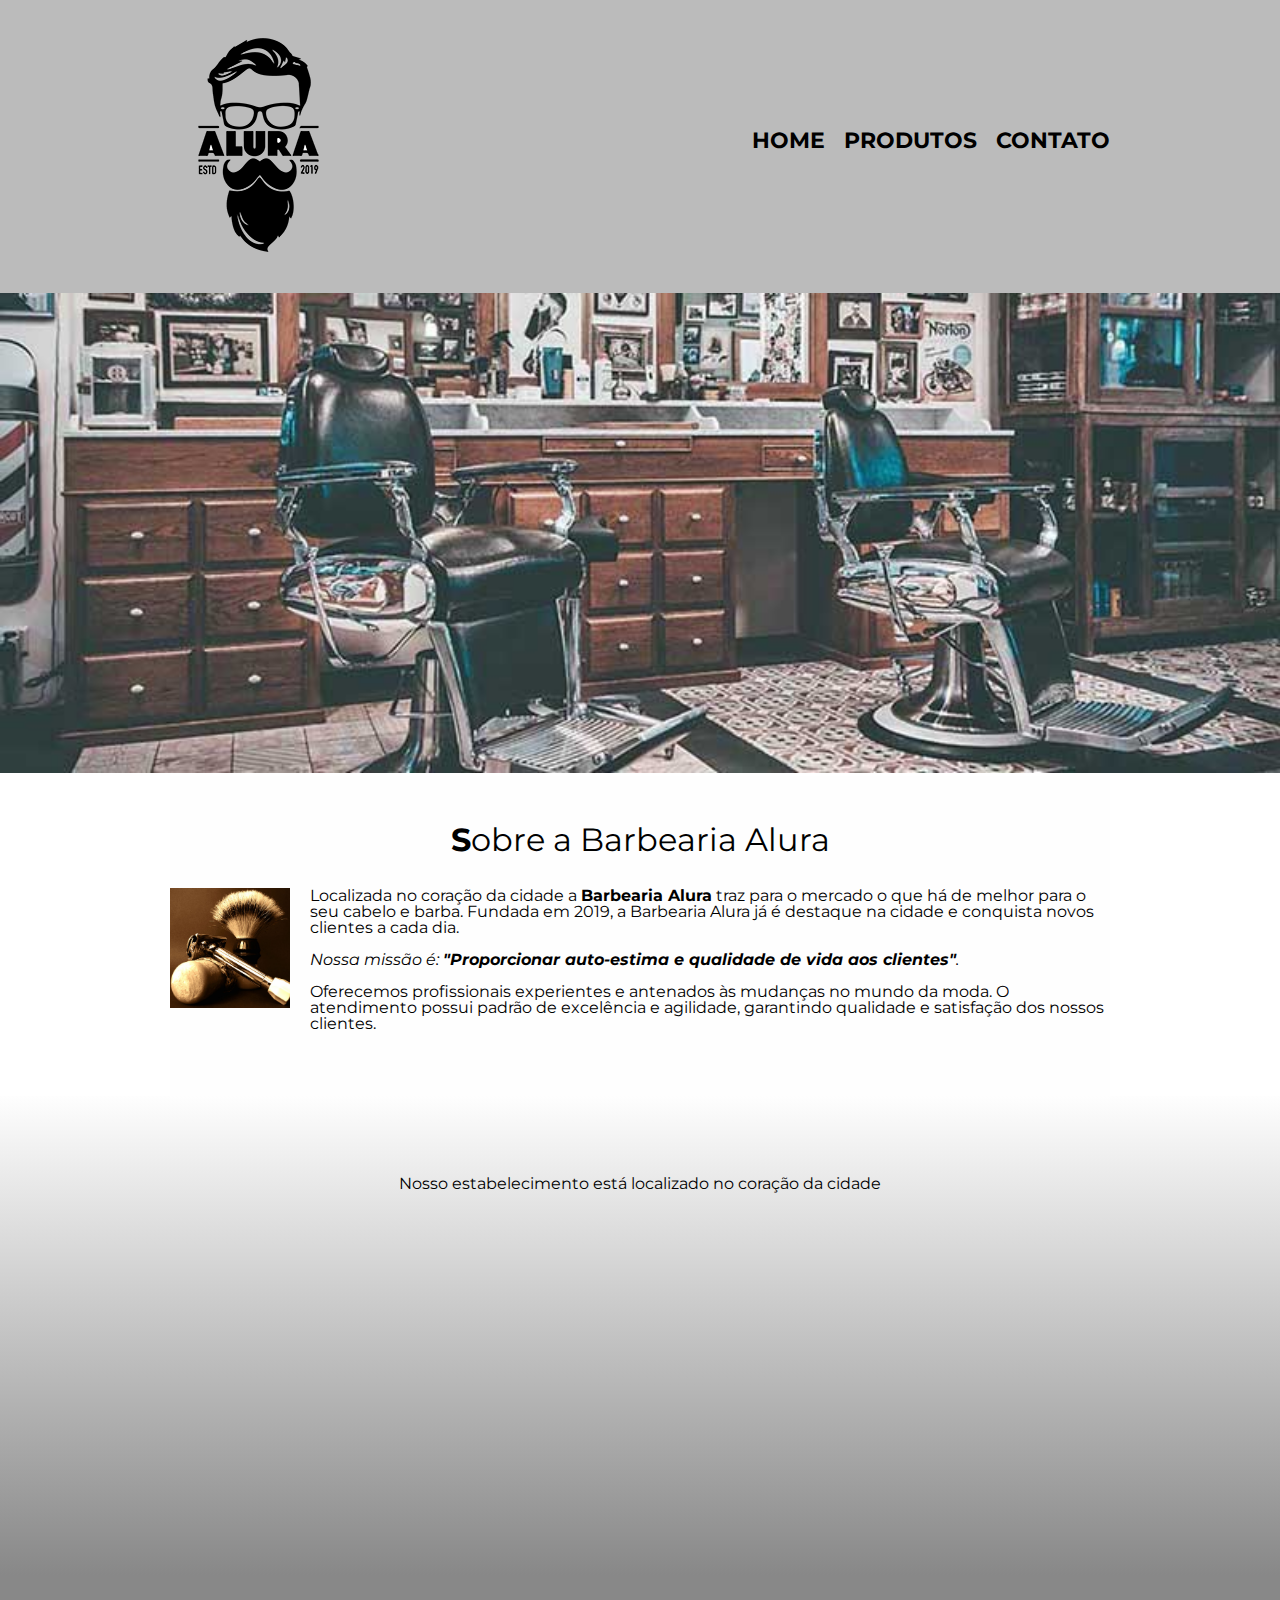
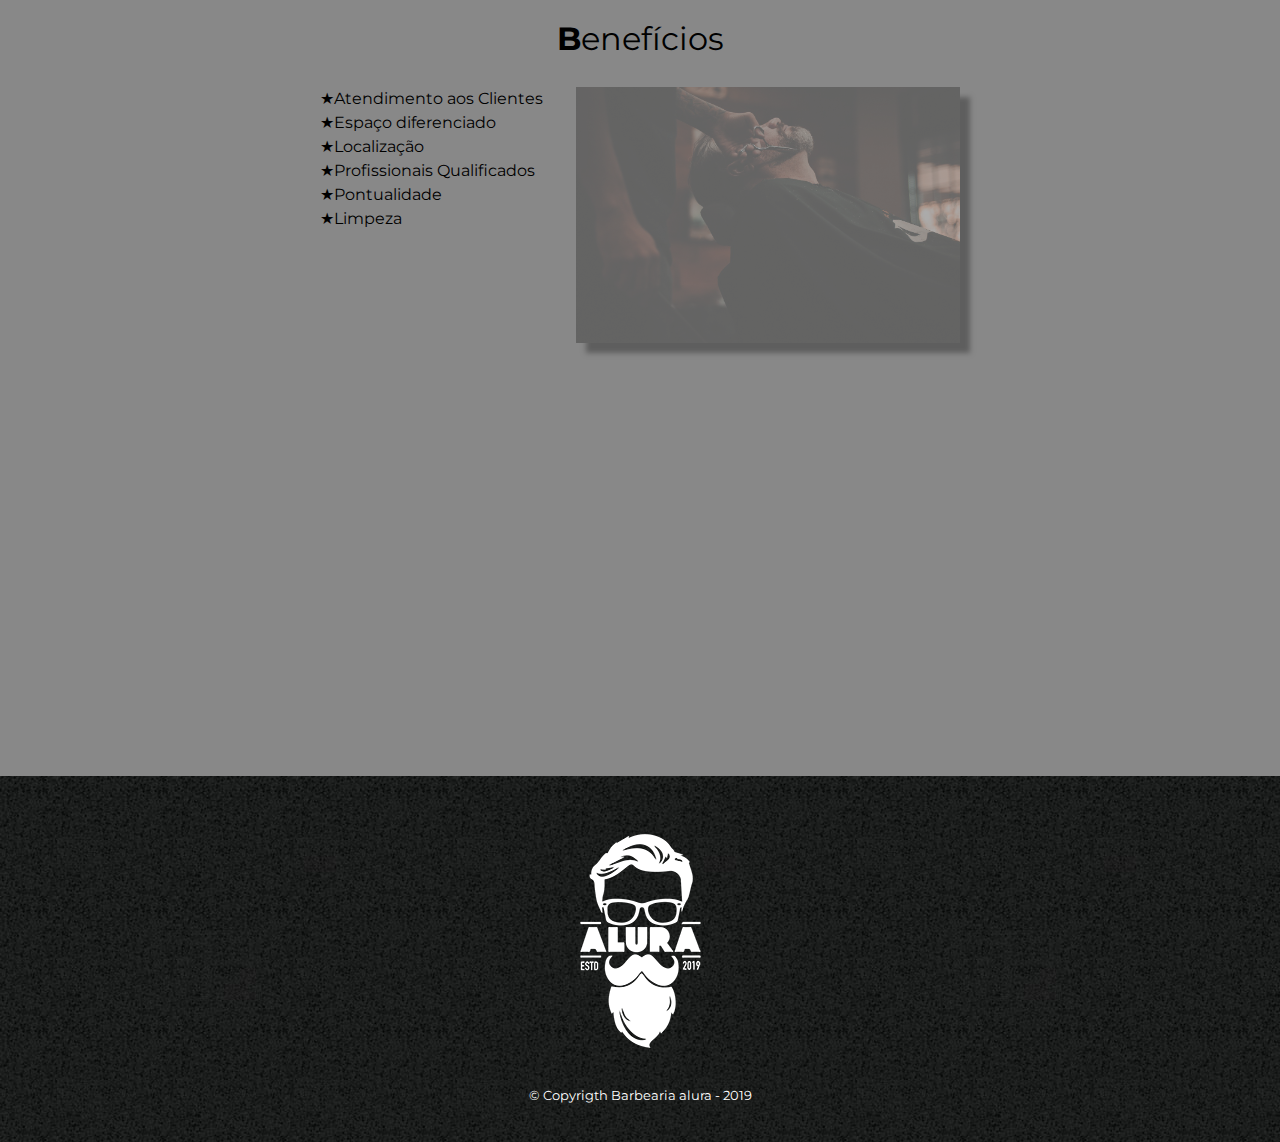
<file: index.html>
<!DOCTYPE html>
<html lang="pt-br">
  <head>
    <meta charset="UTF-8" />
	<meta name="viewport" content="width=device-width">
    <title>Barbearia Alura</title>
    <link rel="stylesheet" href="reset.css" />
    <link rel="stylesheet" href="style.css" />
	<link href="https://fonts.googleapis.com/css?family=Montserrat&display=swap" rel="stylesheet">
  </head>

  <body>
    <header>
      <div class="caixa">
        <h1><img id="logo" src="./img/logo.png" alt="logo da Barbearia" /></h1>
        <nav>
          <ul class="navegacao">
            <li><a href="index.html">Home</a></li>
            <li><a href="produtos.html">Produtos</a></li>
            <li><a href="contato.html">Contato</a></li>
          </ul>
        </nav>
      </div>
    </header>

    <img class="banner" src="./img/banner.jpg" />
    <main>
      <section class="principal">
        <h2 class="titulo-principal">Sobre a Barbearia Alura</h2>
		<img class="utensilios" src="./img/utensilios.jpg" alt="Utensilios de um barbeiro.">
        <p>
          Localizada no coração da cidade a
          <strong>Barbearia Alura</strong> traz para o mercado o que há de
          melhor para o seu cabelo e barba. Fundada em 2019, a Barbearia Alura
          já é destaque na cidade e conquista novos clientes a cada dia.
        </p>

        <p id="missao">
          <em
            >Nossa missão é:
            <strong
              >"Proporcionar auto-estima e qualidade de vida aos
              clientes"</strong
            >.</em
          >
        </p>

        <p>
          Oferecemos profissionais experientes e antenados às mudanças no mundo
          da moda. O atendimento possui padrão de excelência e agilidade,
          garantindo qualidade e satisfação dos nossos clientes.
        </p>
      </section>
	  <section class="mapa">
		<h3 class="titulo-principal"></h3>
		<p>Nosso estabelecimento está localizado no coração da cidade</p>
		<div class="mapa-conteudo"><iframe src="https://www.google.com/maps/embed?pb=!1m18!1m12!1m3!1d3656.448598130907!2d-46.634653385542414!3d-23.588239368469353!2m3!1f0!2f0!3f0!3m2!1i1024!2i768!4f13.1!3m3!1m2!1s0x94ce5a2b2ed7f3a1%3A0xab35da2f5ca62674!2sCaelum%20-%20Escola%20de%20Tecnologia!5e0!3m2!1spt-BR!2sbr!4v1580916426151!5m2!1spt-BR!2sbr" 
		width="100%" height="300" frameborder="0" style="border:0;" allowfullscreen=""></iframe></div>
	  </section>

      <section class="beneficios">
        <h3 class="titulo-principal">Benefícios</h3>
		<div class="conteudo-beneficios">
        <ul class="lista-beneficios">
          <li class="itens">Atendimento aos Clientes</li>
          <li class="itens">Espaço diferenciado</li>
          <li class="itens">Localização</li>
          <li class="itens">Profissionais Qualificados</li>
		  <li class="itens">Pontualidade</li>
		  <li class="itens">Limpeza</li>
        </ul><img src="./img/beneficios.jpg" class="imagem-beneficios" />
		</div>
		
		<div class="video"><iframe width="100%" height="315" src="https://www.youtube.com/embed/wcVVXUV0YUY" frameborder="0" allow="accelerometer; autoplay; encrypted-media; gyroscope; picture-in-picture" allowfullscreen></iframe>
		</div>
      </section>
    </main>

    <footer>
      <img src="./img/logo-branco.png" alt="logo da Barbearia" />
      <p class="copyrigth">&copy; Copyrigth Barbearia alura - 2019</p>
    </footer>
  </body>
</html>
</file>
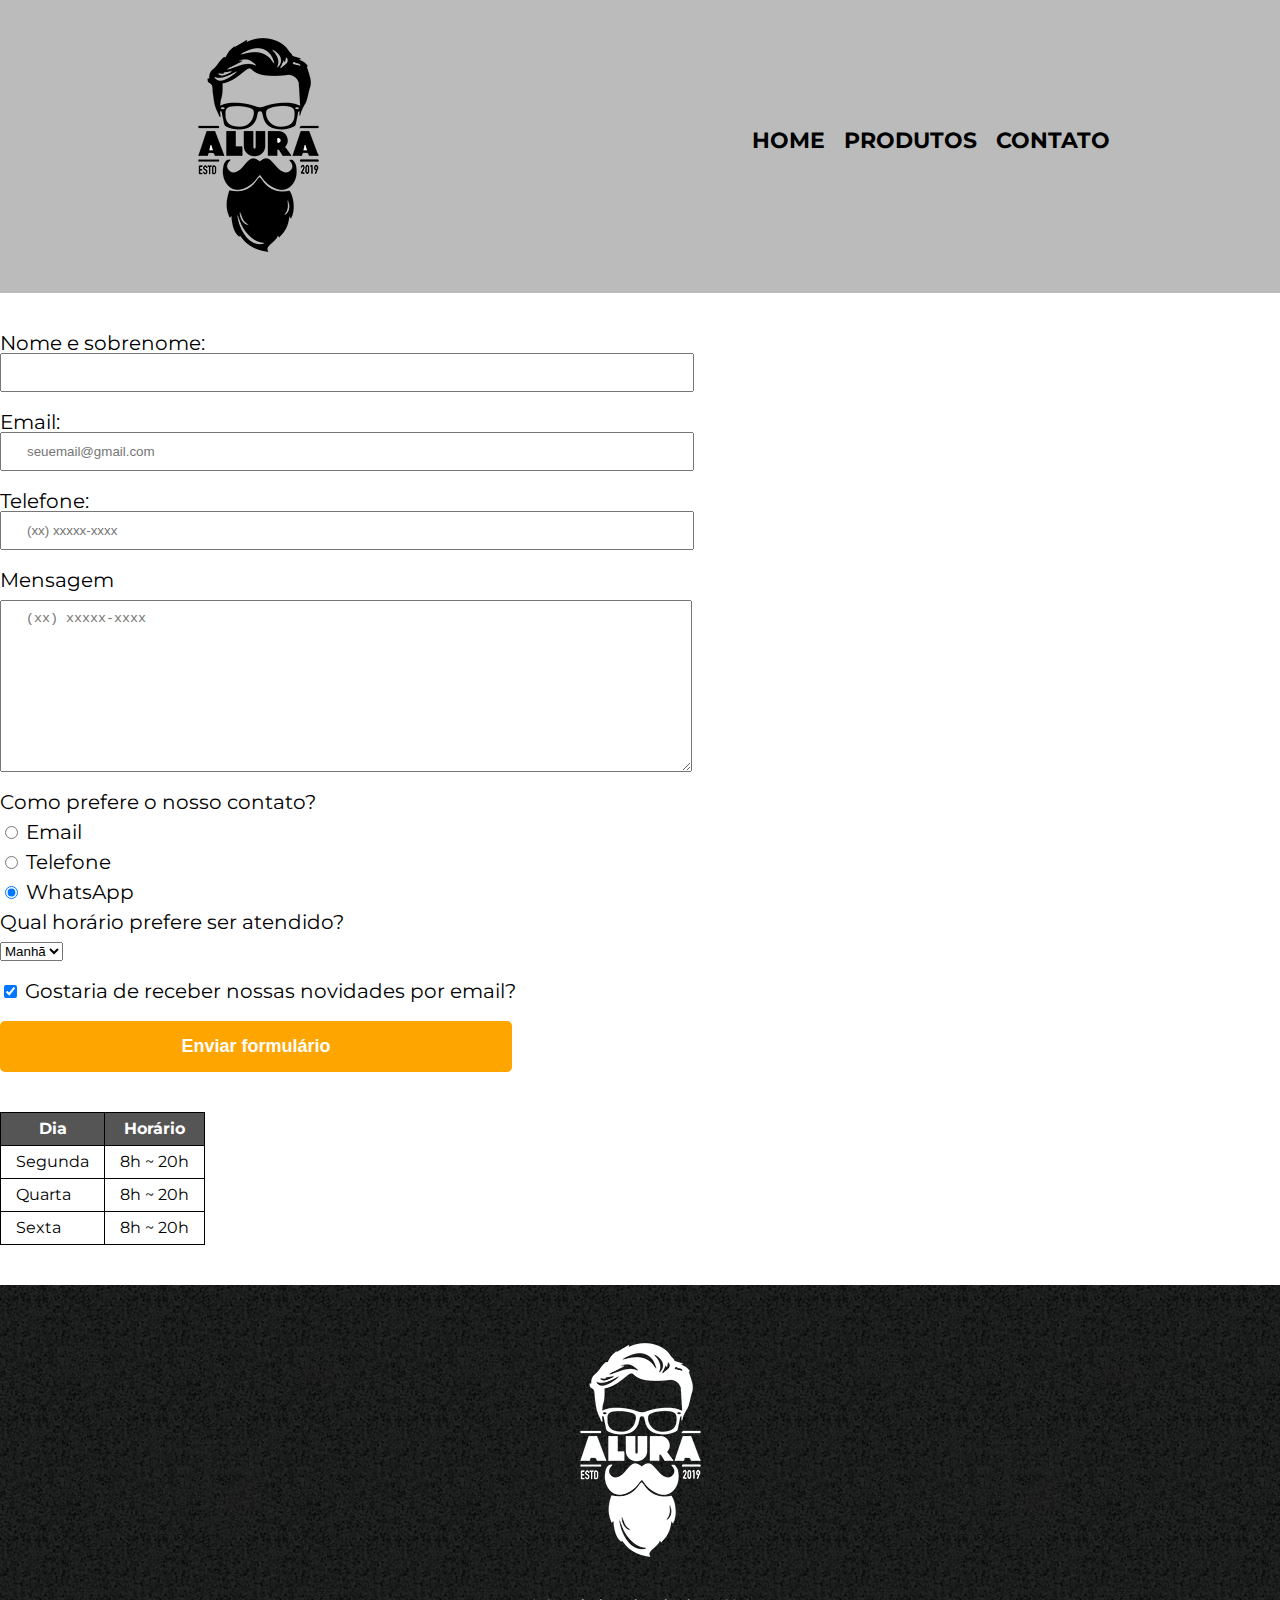
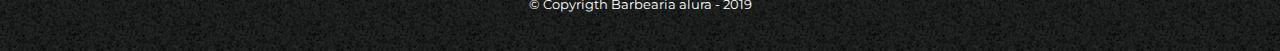
<file: contato.html>
<!DOCTYPE html>
<html lang="pt-br">
  <head>
    <meta charset="UTF-8">
    <meta name="viewport" content="width=device-width">
    <title>Contato - Barbearia Alura</title>
    <link rel="stylesheet" href="reset.css">
    <link rel="stylesheet" href="style.css">
    <link href="https://fonts.googleapis.com/css?family=Montserrat&display=swap" rel="stylesheet">
    
  </head>
  <body>
    <header>
      <div class="caixa">
        <h1><img id="logo" src="./img/logo.png" alt="logo da Barbearia"/></h1>
        <nav>
          <ul class="navegacao">
            <li><a href="index.html">Home</a></li>
            <li><a href="produtos.html">Produtos</a></li>
            <li><a href="contato.html">Contato</a></li>
          </ul>
        </nav>
      </div>
    </header>
    <main>
        <form>
            <label for="nomesobrenome">Nome e sobrenome:<input type="text" id="nomesobrenome" class="input-padrao" required></label>
            
    
            <label for="email">Email:<input type="text" id="email" class="input-padrao" required placeholder="seuemail@gmail.com"></label>
    
            <label for="telefone">Telefone:<input type="text" id="telefone" class="input-padrao"  required placeholder="(xx) xxxxx-xxxx"></label>
            

            <label for="mensagem">Mensagem</label>
            <textarea cols="70" rows="10" id="mensagem" class="input-padrao" required placeholder="(xx) xxxxx-xxxx"></textarea>
            
            <fieldset>
                <legend>Como prefere o nosso contato?</legend>
                <label for="radio-email">
                    <input type="radio" name="contato" value="email" id="radio-email">
                    Email
                </label>
            
                <label for="radio-telefone">
                    <input type="radio" name="contato" value="telefone" id="radio-telefone"> 
                    Telefone
                </label>
            
                <label for="radio-whatsapp">
                    <input type="radio" name="contato" value="whatsapp" id="radio-whatsapp" checked>
                    WhatsApp
                </label>
            </fieldset>
            <fieldset>
                <legend>Qual horário prefere ser atendido?</legend>
                <select>
                    <option>Manhã</option>
                    <option>Tarde</option>
                    <option>Noite</option>
                </select>
            </fieldset>
            <label class="checkbox" >
                <input type="checkbox" checked>
                Gostaria de receber nossas novidades por email?
            </label>
           
            <input type="submit" value="Enviar formulário" class="enviar">
        </form>
        <table>
          <thead>
              <tr>
                  <th>Dia</th>
                  <th>Horário</th>
              </tr>
          </thead>
          <tbody>
              <tr>
                  <td>Segunda</td>
                  <td>8h ~ 20h</td>
              </tr>
              <tr>
                  <td>Quarta</td>
                  <td>8h ~ 20h</td>
              </tr>
              <tr>
                  <td>Sexta</td>
                  <td>8h ~ 20h</td>
              </tr>
          </tbody>
      </table>
    </main>
    <footer>
      <img src="./img/logo-branco.png" alt="logo da Barbearia" />
      <p class="copyrigth">&copy; Copyrigth Barbearia alura - 2019</p>
    </footer>
  </body>
</html>
</file>
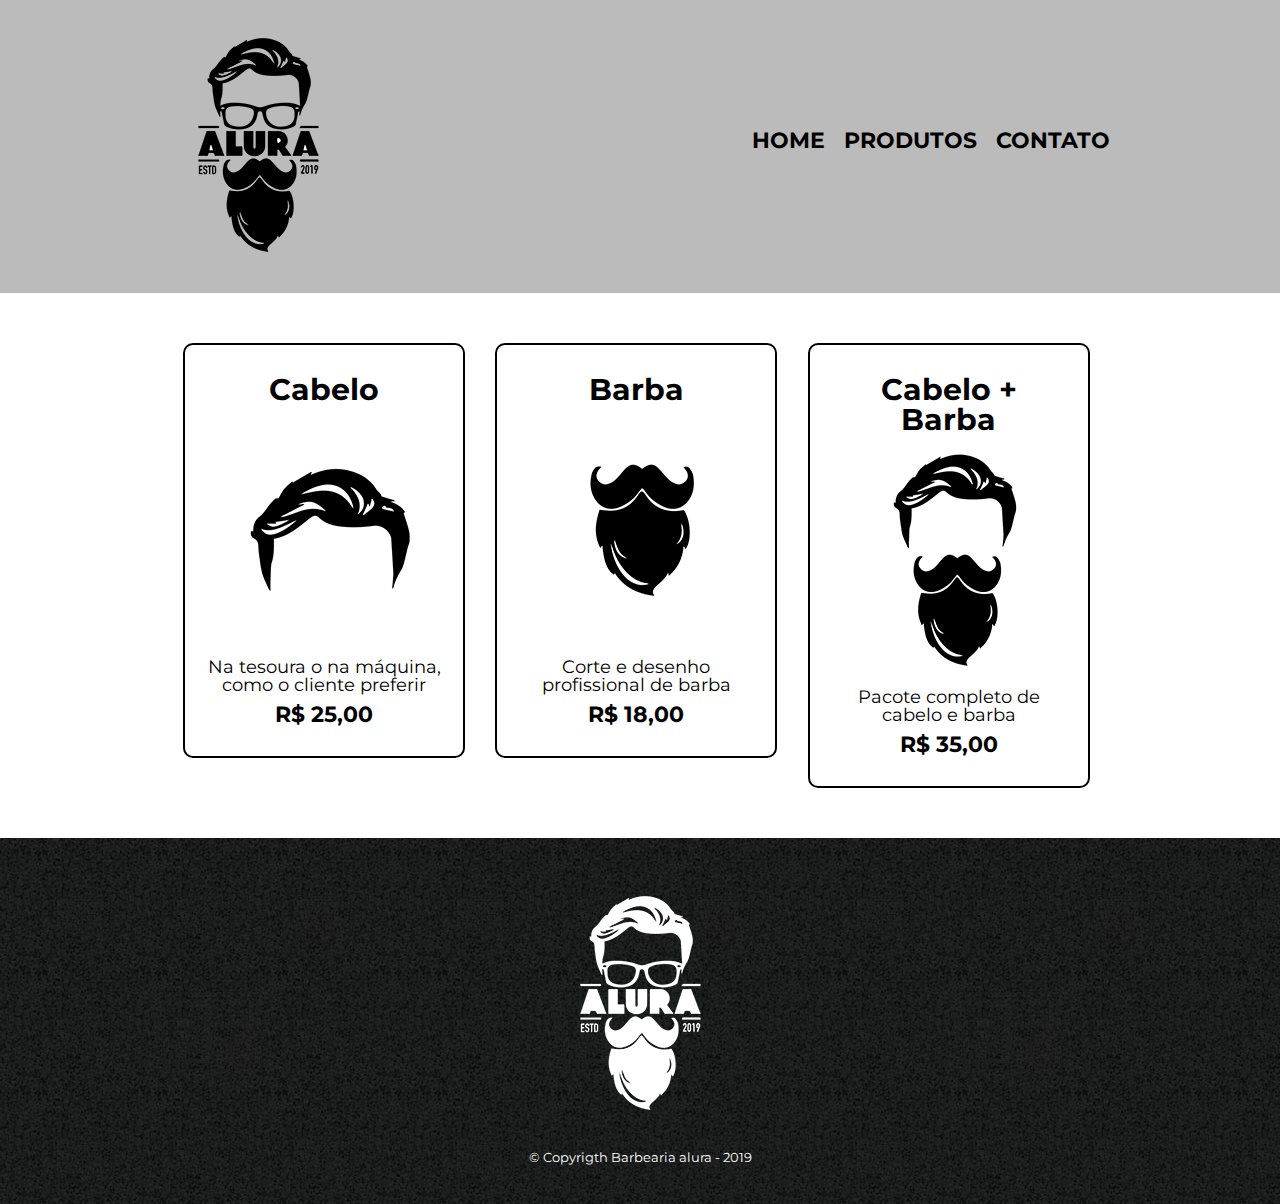
<file: produtos.html>
<!DOCTYPE html>
<html lang="pt-br">
	<head>
		<meta charset="UTF-8">
		<meta name="viewport" content="width=device-width">
		<title>Produtos - Barbearia Alura</title>
		<link rel="stylesheet" href="reset.css">
		<link rel="stylesheet" href="style.css">
		<link href="https://fonts.googleapis.com/css?family=Montserrat&display=swap" rel="stylesheet">
	</head>

	<body>
		<header>
			<div class="caixa">
			<h1><img id="logo" src="./img/logo.png"></h1>
			<nav>
				<ul class="navegacao">
				<li><a href="index.html">Home</a></li>
				<li><a href="produtos.html">Produtos</a></li>
				<li><a href="contato.html">Contato</a></li>
			</ul>
			</nav>
		</div>
		</header>
		<main>
			<ul class="produtos">
				<li>
					<h2> Cabelo </h2>
					<img src="./img/cabelo.jpg" alt="">
					<p class="produto-descricao">Na tesoura o na máquina, como o cliente preferir</p>
					<p class="produto-preco"> R$ 25,00 </p>
				</li>
				<li>
					<h2>Barba</h2>
					<img src="./img/barba.jpg" alt="">
					<p class="produto-descricao">Corte e desenho profissional de barba</p>
					<p class="produto-preco"> R$ 18,00 </p>
				</li>
				<li>
					<h2>Cabelo + Barba</h2>
					<img src="./img/cabelo+barba.jpg" alt="">
					<p class="produto-descricao"> Pacote completo de cabelo e barba</p>
					<p class="produto-preco"> R$ 35,00 </p>
				</li>
			</ul>
		</main>
		<footer>
			<img src="./img/logo-branco.png" alt="">
			<p class="copyrigth">&copy; Copyrigth Barbearia alura - 2019 </p>
		</footer>
		
		
		</div>
	</body>
</html>
</file>
<file: style.css>
body{
	font-family: 'Montserrat', sans-serif;
}
header {
	background: #BBBBBB;
	padding: 20px 0;
}

.caixa {
	position: relative;
	width: 940px;
	margin: 0 auto;
}

nav {
	position: absolute;
	top: 110px;
	right: 0;
}

nav li {
	display: inline;
	margin: 0 0 0 15px;
}

nav a {
	text-transform: uppercase;
	color: #000000;
	font-weight: bold;
	font-size: 22px;
	text-decoration: none;
}
nav a:hover{
    color: #c78c19;
    text-decoration: underline;

}

.produtos {
	width: 940px;
	margin: 0 auto;
	padding: 50px 0;
}

.produtos li {
	display: inline-block;
	text-align: center;
	width: 30%;
	vertical-align: top;
	margin: 0 1.4%;
	padding: 30px 20px;
	box-sizing: border-box;
    border: #000000 2px solid ;
    border-radius: 10px;
   
}
.produtos li:hover {
    border-color: #c78c19;

}
.produtos li:active{
    border-color: #088c19;

}
.produtos li:hover h2{
    font-size: 34px;
}
.produtos h2 {
	font-size: 30px;
	font-weight: bold;
}

.produto-descricao {
	font-size: 18px;
}

.produto-preco {
	font-size: 22px;
	font-weight: bold;
	margin-top: 10px;
}
footer{
    text-align: center;
    background: url("./img/bg.jpg");
    padding: 40px 0;

}
.copyrigth {
    color: #ffffff;
    font-size: 13px;
    margin: 20px 0 0;
}

form{
	margin: 40px 0;
}
form label, form legend {
	display: block;
	font-size: 20px;
	margin: 0 0 10px;
}
.input-padrao{
	display: block;
	margin: 0 0 20px;
	padding: 10px 25px;
	width: 50%;
}
.checkbox{
	margin: 20px 0;
}
.enviar{
	width: 40%;
	padding: 15px 0;
	background: orange;
	color: white;
	font-weight: bold;
	font-size: 18px;
	border: none;
	border-radius: 5px;
	transition: 1s all;
    cursor: pointer;
}
.enviar:hover{
	background: darkorange ;
	transform: scale(1.2);
}

table {
    margin: 20px 0 40px;
}

thead {
    background: #555555;
    color: white;
    font-weight: bold;
}

td, th {
    border: 1px solid #000000;
    padding: 8px 15px;
}
.banner{
	width: 100%;
}
.titulo-principal {
    text-align: center;
    font-size: 2em;
    margin: 0 0 1em;
    clear: left;
}
.titulo-principal:first-letter{
	font-weight: bold;
}

.principal {
    padding: 3em 0;
    background: #FEFEFE;
	width: 940px;
	margin: 0 auto;
} 

.principal p {
    margin: 0 0 1em;
}

.principal strong {
    font-weight: bold;
}

.principal em {
    font-style: italic;
}

.utensilios {
    width: 120px;
    float: left;
    margin: 0 20px 20px 0;
}
.mapa {
    padding: 3em 0;
	background: linear-gradient(#FEFEFE, #888888) ;
	
}
.mapa-conteudo{
	width: 940px;
	margin: 0 auto;
}
.mapa p {
    margin: 0 0 2em;
    text-align: center;
}

.video {
    width: 560px;
    margin: 2em auto;
}
.itens {
    line-height: 1.5;
}
itens:first-child {
    font-weight: bold;
}
.itens:before {
    content: "★";
}
.beneficios {
    padding: 3em 0;
	background: #888888;
	

}
.conteudo-beneficios {
    width: 640px;
    margin: 0 auto;
}

.lista-beneficios {
    width: 40%;
    display: inline-block;
    vertical-align: top;
}
.imagem-beneficios {
    width: 60%;
	opacity: 0.3;
	transition: 400ms;
	box-shadow: 10px 10px 5px #000000;
}
.imagem-beneficios:hover {
    opacity: 1;
}


@media screen and (max-width: 480px) { 
    .caixa, .principal, .conteudo-beneficios, .mapa-conteudo, .video {
        width: auto;
    }
	h1 {
		text-align: center;
	}
	nav {
		position:static;
	}
	.lista-beneficios, .imagem-beneficios {
		width: 100%
	}
}
</file>
